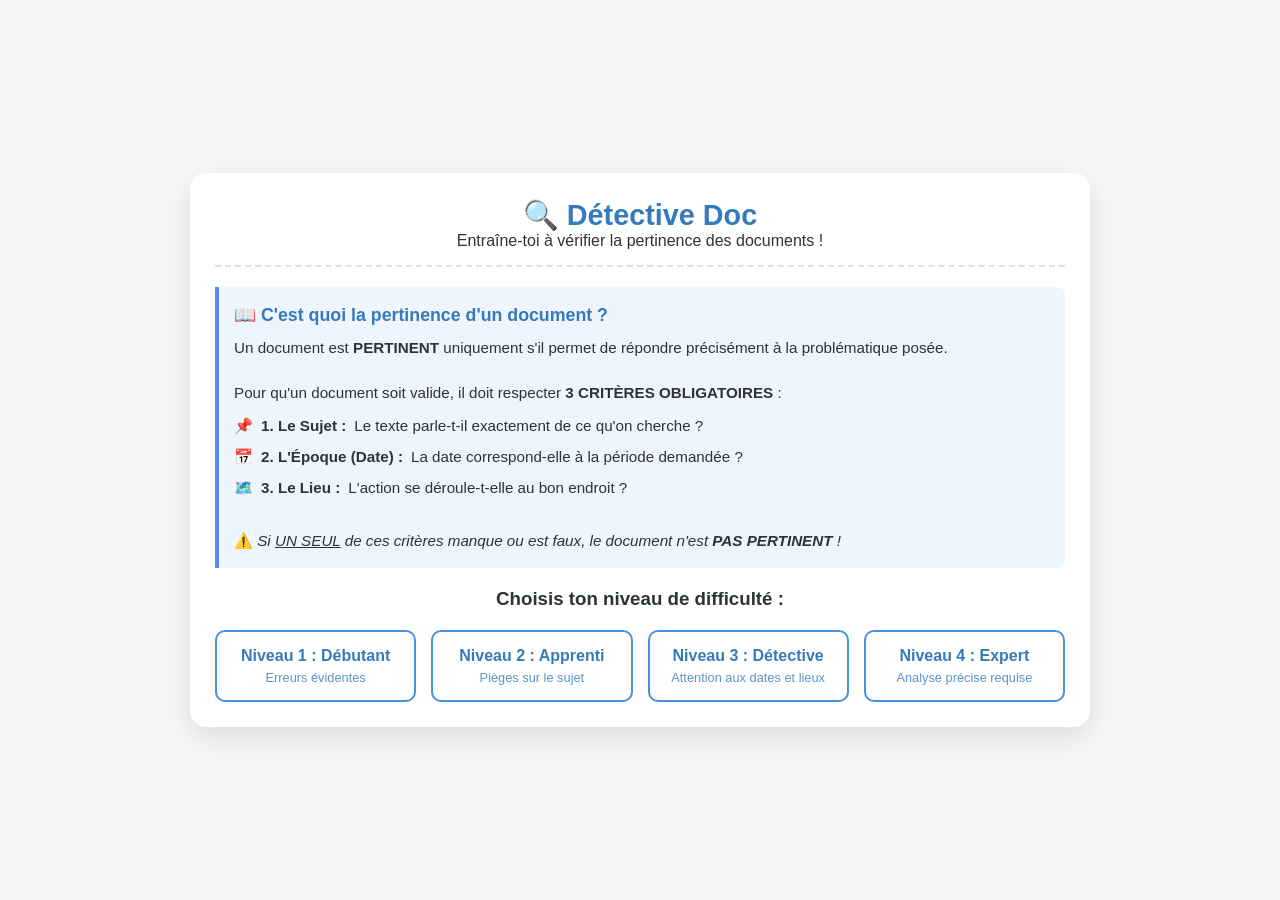
<file: jeux/index.html>
<!DOCTYPE html>
<html lang="fr">
<head>
    <meta charset="UTF-8">
    <meta name="viewport" content="width=device-width, initial-scale=1.0">
    <title>Détective Doc - Jeu de pertinence documentaire</title>
    <style>
        :root {
            --primary: #4a90e2;
            --primary-dark: #357abd;
            --secondary: #ff9f43;
            --success: #2ecc71;
            --danger: #ee5253;
            --bg-color: #f4f7f6;
            --card-bg: #ffffff;
            --text-color: #2d3436;
        }

        * {
            box-sizing: border-box;
            margin: 0;
            padding: 0;
            font-family: 'Segoe UI', Tahoma, Geneva, Verdana, sans-serif;
        }

        body {
            background-color: var(--bg-color);
            color: var(--text-color);
            display: flex;
            justify-content: center;
            align-items: center;
            min-height: 100vh;
            padding: 20px;
        }

        .container {
            width: 100%;
            max-width: 900px;
            background: var(--card-bg);
            border-radius: 16px;
            box-shadow: 0 10px 30px rgba(0,0,0,0.1);
            padding: 25px;
            overflow: hidden;
        }

        header {
            text-align: center;
            margin-bottom: 20px;
            padding-bottom: 15px;
            border-bottom: 2px dashed #e0e0e0;
        }

        h1 {
            color: var(--primary-dark);
            font-size: 1.8rem;
            display: flex;
            align-items: center;
            justify-content: center;
            gap: 10px;
        }

        .screen {
            display: none;
        }

        .screen.active {
            display: block;
        }

        /* Mission Banner */
        .problem-container {
            background: linear-gradient(135deg, #1e3c72 0%, #2a5298 100%);
            color: white;
            padding: 20px;
            border-radius: 12px;
            margin-bottom: 25px;
            box-shadow: 0 4px 15px rgba(30, 60, 114, 0.3);
            border-left: 8px solid var(--secondary);
            animation: pulseBanner 2s infinite alternate;
        }

        @keyframes pulseBanner {
            0% { transform: scale(1); box-shadow: 0 4px 15px rgba(30, 60, 114, 0.3); }
            100% { transform: scale(1.01); box-shadow: 0 6px 20px rgba(255, 159, 67, 0.4); }
        }

        .problem-title {
            font-size: 0.9rem;
            text-transform: uppercase;
            letter-spacing: 1.5px;
            color: var(--secondary);
            font-weight: bold;
            margin-bottom: 5px;
        }

        .problem-text {
            font-size: 1.25rem;
            font-weight: 600;
            line-height: 1.4;
        }

        /* Criteria Checklist Guide */
        .criteria-guide {
            display: flex;
            gap: 10px;
            margin-bottom: 15px;
            background: #eef5fc;
            padding: 10px 15px;
            border-radius: 8px;
            font-size: 0.85rem;
            color: #334e68;
            align-items: center;
            justify-content: space-around;
            flex-wrap: wrap;
        }

        .criteria-tag {
            font-weight: bold;
            display: flex;
            align-items: center;
            gap: 5px;
        }

        /* Document Cards */
        .docs-grid {
            display: grid;
            grid-template-columns: repeat(auto-fit, minmax(250px, 1fr));
            gap: 20px;
            margin-bottom: 25px;
        }

        .doc-card {
            background: #fff;
            border: 2px solid #e1e8ed;
            border-radius: 12px;
            padding: 15px;
            display: flex;
            flex-direction: column;
            justify-content: space-between;
            transition: all 0.3s ease;
        }

        .doc-header {
            border-bottom: 1px solid #f0f0f0;
            padding-bottom: 10px;
            margin-bottom: 10px;
            background: #fafafa;
            padding: 8px 10px;
            border-radius: 6px;
        }

        .biblio-item {
            font-size: 0.82rem;
            color: #555;
            margin-bottom: 3px;
        }

        .biblio-item span {
            font-weight: bold;
            color: #333;
        }

        .doc-body {
            font-size: 0.95rem;
            line-height: 1.4;
            color: #444;
            margin-bottom: 15px;
            flex-grow: 1;
            font-style: italic;
        }

        /* Checkbox analysis section */
        .analysis-section {
            background: #f8f9fa;
            border-radius: 8px;
            padding: 10px;
            border: 1px solid #e9ecef;
        }

        .analysis-title {
            font-size: 0.8rem;
            font-weight: bold;
            color: #6c757d;
            margin-bottom: 8px;
            text-align: center;
        }

        .checkbox-group {
            display: flex;
            flex-direction: column;
            gap: 6px;
        }

        .checkbox-label {
            display: flex;
            align-items: center;
            gap: 8px;
            font-size: 0.85rem;
            cursor: pointer;
            user-select: none;
            padding: 4px 6px;
            border-radius: 4px;
            transition: background 0.2s;
        }

        .checkbox-label:hover {
            background: #e9ecef;
        }

        .checkbox-label input {
            cursor: pointer;
            width: 16px;
            height: 16px;
            accent-color: var(--primary);
        }

        /* Feedback styling */
        .doc-card.correct {
            border-color: var(--success);
            background-color: #f0fff4;
        }

        .doc-card.incorrect {
            border-color: var(--danger);
            background-color: #fff5f5;
        }

        .explanation {
            font-size: 0.85rem;
            margin-top: 10px;
            padding: 8px;
            border-radius: 6px;
            display: none;
        }

        .explanation.visible {
            display: block;
        }

        .explanation.success {
            background: #d4edda;
            color: #155724;
        }

        .explanation.error {
            background: #f8d7da;
            color: #721c24;
        }

        /* Level Selection Buttons */
        .levels-grid {
            display: grid;
            grid-template-columns: repeat(auto-fit, minmax(180px, 1fr));
            gap: 15px;
            margin-top: 20px;
        }

        .btn-level {
            background: white;
            border: 2px solid var(--primary);
            color: var(--primary-dark);
            padding: 15px;
            border-radius: 10px;
            font-size: 1rem;
            font-weight: bold;
            cursor: pointer;
            transition: all 0.2s;
            display: flex;
            flex-direction: column;
            align-items: center;
            gap: 5px;
        }

        .btn-level:hover {
            background: var(--primary);
            color: white;
            transform: translateY(-2px);
        }

        .btn-level span {
            font-size: 0.8rem;
            font-weight: normal;
            opacity: 0.8;
        }

        /* Buttons & Actions */
        .actions {
            display: flex;
            justify-content: space-between;
            align-items: center;
            margin-top: 20px;
        }

        .btn {
            background: var(--primary);
            color: white;
            border: none;
            padding: 12px 24px;
            border-radius: 8px;
            font-size: 1rem;
            font-weight: bold;
            cursor: pointer;
            transition: background 0.2s;
        }

        .btn:hover {
            background: var(--primary-dark);
        }

        .btn-secondary {
            background: #6c757d;
        }
        .btn-secondary:hover {
            background: #5a6268;
        }

        /* Progress Bar */
        .progress-bar {
            width: 100%;
            height: 8px;
            background: #e0e0e0;
            border-radius: 4px;
            margin-bottom: 20px;
            overflow: hidden;
        }

        .progress-fill {
            height: 100%;
            background: var(--secondary);
            width: 0%;
            transition: width 0.3s ease;
        }

        /* Tutorial box */
        .tutorial-box {
            background: #eef5fc;
            border-left: 4px solid var(--primary);
            padding: 15px;
            border-radius: 0 8px 8px 0;
            margin-bottom: 20px;
            font-size: 0.95rem;
            line-height: 1.5;
        }

        .tutorial-box h3 {
            color: var(--primary-dark);
            margin-bottom: 8px;
        }

        .rule-item {
            margin-bottom: 8px;
            display: flex;
            align-items: flex-start;
            gap: 8px;
        }

        .save-status {
            min-height: 1.5em;
            margin: 12px 0;
            font-weight: 600;
        }

        @media (max-width: 600px) {
            body { padding: 10px; align-items: flex-start; }
            .container { padding: 16px; }
            h1 { font-size: 1.45rem; }
            .problem-text { font-size: 1.05rem; }
            .actions { flex-direction: column; align-items: stretch; gap: 10px; }
            .actions .btn { width: 100%; }
            .levels-grid, .docs-grid { grid-template-columns: minmax(0, 1fr); }
        }
    </style>
</head>
<body>

<div class="container">
    <header>
        <h1>🔍 Détective Doc</h1>
        <p>Entraîne-toi à vérifier la pertinence des documents !</p>
    </header>

    <!-- ÉCRAN D'ACCUEIL & TUTORIEL -->
    <div id="screen-welcome" class="screen active">
        <div class="tutorial-box">
            <h3>📖 C'est quoi la pertinence d'un document ?</h3>
            <p>Un document est <strong>PERTINENT</strong> uniquement s'il permet de répondre précisément à la problématique posée.</p>
            <br>
            <p>Pour qu'un document soit valide, il doit respecter <strong>3 CRITÈRES OBLIGATOIRES</strong> :</p>
            <div style="margin-top: 10px;">
                <div class="rule-item">📌 <strong>1. Le Sujet :</strong> Le texte parle-t-il exactement de ce qu'on cherche ?</div>
                <div class="rule-item">📅 <strong>2. L'Époque (Date) :</strong> La date correspond-elle à la période demandée ?</div>
                <div class="rule-item">🗺️ <strong>3. Le Lieu :</strong> L'action se déroule-t-elle au bon endroit ?</div>
            </div>
            <br>
            <p>⚠️ <em>Si <u>UN SEUL</u> de ces critères manque ou est faux, le document n'est <strong>PAS PERTINENT</strong> !</em></p>
        </div>

        <h3 style="text-align: center; margin-top: 20px;">Choisis ton niveau de difficulté :</h3>
        <div class="levels-grid">
            <button class="btn-level" onclick="startGame(1)">
                Niveau 1 : Débutant
                <span>Erreurs évidentes</span>
            </button>
            <button class="btn-level" onclick="startGame(2)">
                Niveau 2 : Apprenti
                <span>Pièges sur le sujet</span>
            </button>
            <button class="btn-level" onclick="startGame(3)">
                Niveau 3 : Détective
                <span>Attention aux dates et lieux</span>
            </button>
            <button class="btn-level" onclick="startGame(4)">
                Niveau 4 : Expert
                <span>Analyse précise requise</span>
            </button>
        </div>
    </div>

    <!-- ÉCRAN DE JEU -->
    <div id="screen-game" class="screen">
        <div class="progress-bar">
            <div id="progress-fill" class="progress-fill"></div>
        </div>

        <!-- Problématique mise en avant -->
        <div class="problem-container">
            <div class="problem-title">🎯 Mission Prioritaire - Problématique à traiter :</div>
            <div id="problem-text" class="problem-text">...</div>
        </div>

        <div class="criteria-guide">
            <span>Valide pour chaque document si les critères sont respectés :</span>
            <span class="criteria-tag">📌 Sujet</span>
            <span class="criteria-tag">📅 Époque</span>
            <span class="criteria-tag">🗺️ Lieu</span>
        </div>

        <!-- Grille des 3 documents -->
        <div id="docs-grid" class="docs-grid"></div>

        <div class="actions">
            <button class="btn btn-secondary" onclick="showScreen('screen-welcome')">⬅️ Changer de niveau</button>
            <button id="btn-validate" class="btn" onclick="validateAnswers()">Vérifier mes réponses ✔️</button>
            <button id="btn-next" class="btn" style="display: none;" onclick="nextQuestion()">Exercice Suivant ➔</button>
        </div>
    </div>

    <!-- ÉCRAN DE FIN -->
    <div id="screen-end" class="screen" style="text-align: center;">
        <h2>🎉 Mission Terminée !</h2>
        <p style="font-size: 1.2rem; margin: 20px 0;">Ton score : <strong id="final-score" style="color: var(--primary);">0</strong> / <span id="max-score">0</span> points</p>
        <div id="end-message" style="margin-bottom: 25px;"></div>
        <button id="btn-save-results" class="btn" type="button" onclick="saveResults()">Enregistrer mes résultats</button>
        <p id="save-status" class="save-status" role="status" aria-live="polite"></p>
        <button class="btn" onclick="showScreen('screen-welcome')">Rejouer ou choisir un autre niveau</button>
    </div>
</div>

<script>
    // BASE DE DONNÉES DES EXERCICES
    const dataset = {
        1: [ // Niveau 1 : Débutant
            {
                problem: "Quelles sont les habitudes alimentaires des pandas géants en Chine ?",
                docs: [
                    {
                        title: "Le régime du panda géant",
                        date: "2021",
                        location: "Chine",
                        text: "Le panda géant se nourrit presque exclusivement de bambou. Il consacre jusqu'à 12 heures par jour à manger dans les forêts chinoises.",
                        validSubject: true, validDate: true, validLocation: true,
                        explain: "Pertinent : Ce document traite exactement de l'alimentation du panda en Chine."
                    },
                    {
                        title: "La reproduction des tigres de Sibérie",
                        date: "2020",
                        location: "Russie",
                        text: "Les tigres de Sibérie chassent de grands mammifères dans les forêts enneigées de Russie.",
                        validSubject: false, validDate: true, validLocation: false,
                        explain: "Non pertinent : Le sujet (les tigres) et le lieu (Russie) ne correspondent pas."
                    },
                    {
                        title: "L'habitat des pandas en Chine",
                        date: "2019",
                        location: "Chine",
                        text: "Les pandas vivent principalement dans les montagnes du centre de la Chine où la végétation est dense.",
                        validSubject: false, validDate: true, validLocation: true,
                        explain: "Non pertinent : Le document parle du lieu de vie (habitat) et non de son alimentation."
                    }
                ]
            },
            {
                problem: "Comment s'organisait la vie quotidienne des soldats dans les tranchées pendant la Première Guerre mondiale (1914-1918) en France ?",
                docs: [
                    {
                        title: "Le quotidien des Poilus dans le Nord de la France",
                        date: "1916",
                        location: "France",
                        text: "Dans la boue des tranchées françaises, les soldats affrontaient le froid, le manque de nourriture et la peur constante des obus.",
                        validSubject: true, validDate: true, validLocation: true,
                        explain: "Pertinent : Il aborde la vie quotidienne des soldats en France durant la Première Guerre mondiale."
                    },
                    {
                        title: "Les armures des chevaliers au Moyen Âge",
                        date: "1250",
                        location: "France",
                        text: "Au Moyen Âge, les chevaliers portaient de lourdes armures en métal pour se protéger lors des batailles.",
                        validSubject: false, validDate: false, validLocation: true,
                        explain: "Non pertinent : Le sujet et l'époque (Moyen Âge) sont totalement hors sujet."
                    },
                    {
                        title: "La construction des tranchées de 1915",
                        date: "1915",
                        location: "France",
                        text: "Les ingénieurs militaires ont creusé des réseaux complexes de fossés renforcés avec du bois et du fil de fer barbelé.",
                        validSubject: false, validDate: true, validLocation: true,
                        explain: "Non pertinent : Il explique la technique de construction des tranchées, pas le quotidien des soldats."
                    }
                ]
            }
        ],
        2: [ // Niveau 2 : Apprenti
            {
                problem: "Quelles ont été les conséquences de la tempête de 1999 sur les forêts en France ?",
                docs: [
                    {
                        title: "L'impact de la tempête de 1999 sur la forêt française",
                        date: "2000",
                        location: "France",
                        text: "En décembre 1999, des vents violents ont déraciné des millions d'arbres en France, détruisant des massifs forestiers entiers.",
                        validSubject: true, validDate: true, validLocation: true,
                        explain: "Pertinent : Le document traite exactement des dégâts de la tempête de 1999 sur la forêt française."
                    },
                    {
                        title: "La reforestation des forêts en France",
                        date: "2020",
                        location: "France",
                        text: "Aujourd'hui, de nouveaux programmes permettent de planter des chênes et des pins pour renouveler la forêt.",
                        validSubject: false, validDate: false, validLocation: true,
                        explain: "Non pertinent : Il parle des plantations actuelles en 2020 et non des dégâts spécifiques de la tempête de 1999."
                    },
                    {
                        title: "Les grands incendies de forêt en Australie",
                        date: "1999",
                        location: "Australie",
                        text: "L'année 1999 a été marquée par de terribles feux de brousse qui ont brûlé des milliers d'hectares d'eucalyptus.",
                        validSubject: false, validDate: true, validLocation: false,
                        explain: "Non pertinent : Le sujet (les incendies) et le lieu (Australie) ne correspondent pas."
                    }
                ]
            }
        ],
        3: [ // Niveau 3 : Détective
            {
                problem: "Quel était le rôle des femmes dans les usines en Angleterre pendant la Seconde Guerre mondiale (1939-1945) ?",
                docs: [
                    {
                        title: "Les ouvrières dans l'industrie de l'armement",
                        date: "1942",
                        location: "Angleterre (Londres)",
                        text: "Pendant que les hommes étaient au front, les Britanniques ont fabriqué des munitions et des avions dans les usines de Londres.",
                        validSubject: true, validDate: true, validLocation: true,
                        explain: "Pertinent : Bon sujet (femmes usines), bonne époque (1942) et bon lieu (Angleterre)."
                    },
                    {
                        title: "Le travail des femmes à l'usine en 1916",
                        date: "1916",
                        location: "Angleterre (Manchester)",
                        text: "En 1916, les femmes appelées 'Munitionnettes' travaillaient de longues heures pour fabriquer des obus en Angleterre.",
                        validSubject: true, validDate: false, validLocation: true,
                        explain: "Non pertinent : L'époque est fausse (1916 correspond à la Première Guerre mondiale et non la Seconde)."
                    },
                    {
                        title: "L'effort de guerre des Américaines en 1943",
                        date: "1943",
                        location: "États-Unis (Detroit)",
                        text: "Aux États-Unis, des millions de femmes ont rejoint les chaînes de montage pour construire des chars d'assaut.",
                        validSubject: true, validDate: true, validLocation: false,
                        explain: "Non pertinent : Le lieu est faux (États-Unis au lieu de l'Angleterre)."
                    }
                ]
            }
        ],
        4: [ // Niveau 4 : Expert
            {
                problem: "Comment la pollution plastique affecte-t-elle la faune marine dans l'océan Pacifique au XXIe siècle ?",
                docs: [
                    {
                        title: "L'ingestion de microplastiques par les tortues du Pacifique",
                        date: "2022",
                        location: "Océan Pacifique",
                        text: "Une étude montre que 80% des tortues marines prlevées dans le Pacifique Nord ont absorbé des débris plastiques dangereux.",
                        validSubject: true, validDate: true, validLocation: true,
                        explain: "Pertinent : Étudie l'impact direct du plastique sur les animaux marins du Pacifique au XXIe siècle."
                    },
                    {
                        title: "Le continent de plastique dans l'océan Pacifique",
                        date: "2021",
                        location: "Océan Pacifique",
                        text: "Une immense plaque de déchets flottants s'étend sur 1,6 million de km² dans le gyre du Pacifique Nord.",
                        validSubject: false, validDate: true, validLocation: true,
                        explain: "Non pertinent : Il décrit l'accumulation du plastique (la décharge), mais pas son effet direct sur la faune."
                    },
                    {
                        title: "L'impact des marées noires sur les oiseaux en Atlantique",
                        date: "2018",
                        location: "Océan Atlantique",
                        text: "Le pétrole déversé lors des accidents pétroliers englue le plumage des oiseaux marins et provoque leur mort.",
                        validSubject: false, validDate: true, validLocation: false,
                        explain: "Non pertinent : Le sujet (pétrole/marée noire) et le lieu (Atlantique) ne répondent pas à la question."
                    }
                ]
            }
        ]
    };

    let currentLevel = 1;
    let currentQuestionIndex = 0;
    let score = 0;
    let questionResults = [];
    let saveRequestId = null;

    function showScreen(screenId) {
        document.querySelectorAll('.screen').forEach(s => s.classList.remove('active'));
        document.getElementById(screenId).classList.add('active');
    }

    function startGame(level) {
        currentLevel = level;
        currentQuestionIndex = 0;
        score = 0;
        questionResults = [];
        saveRequestId = null;
        document.getElementById('btn-save-results').disabled = false;
        document.getElementById('save-status').textContent = '';
        showScreen('screen-game');
        loadQuestion();
    }

    function loadQuestion() {
        const questions = dataset[currentLevel];
        const q = questions[currentQuestionIndex];

        // Progress bar
        const progress = ((currentQuestionIndex) / questions.length) * 100;
        document.getElementById('progress-fill').style.width = progress + '%';

        // Problématique
        document.getElementById('problem-text').textContent = q.problem;

        // Reset UI
        document.getElementById('btn-validate').style.display = 'block';
        document.getElementById('btn-next').style.display = 'none';

        // Render Docs
        const grid = document.getElementById('docs-grid');
        grid.innerHTML = '';

        q.docs.forEach((doc, idx) => {
            const card = document.createElement('div');
            card.className = 'doc-card';
            card.id = `doc-card-${idx}`;
            card.innerHTML = `
                <div>
                    <div class="doc-header">
                        <div class="biblio-item">📖 <span>Titre :</span> ${doc.title}</div>
                        <div class="biblio-item">📅 <span>Date :</span> ${doc.date}</div>
                        <div class="biblio-item">🗺️ <span>Lieu :</span> ${doc.location}</div>
                    </div>
                    <div class="doc-body">"${doc.text}"</div>
                </div>

                <div class="analysis-section">
                    <div class="analysis-title">Coche si le critère est VALIDE :</div>
                    <div class="checkbox-group">
                        <label class="checkbox-label">
                            <input type="checkbox" id="check-subj-${idx}"> 📌 Sujet adapté
                        </label>
                        <label class="checkbox-label">
                            <input type="checkbox" id="check-date-${idx}"> 📅 Époque / Date correcte
                        </label>
                        <label class="checkbox-label">
                            <input type="checkbox" id="check-loc-${idx}"> 🗺️ Lieu correspondant
                        </label>
                    </div>
                </div>

                <div id="explain-${idx}" class="explanation"></div>
            `;
            grid.appendChild(card);
        });
    }

    function validateAnswers() {
        const questions = dataset[currentLevel];
        const q = questions[currentQuestionIndex];
        let allCorrect = true;
        const documentResults = [];

        q.docs.forEach((doc, idx) => {
            const userSubj = document.getElementById(`check-subj-${idx}`).checked;
            const userDate = document.getElementById(`check-date-${idx}`).checked;
            const userLoc = document.getElementById(`check-loc-${idx}`).checked;

            const isSubjCorrect = (userSubj === doc.validSubject);
            const isDateCorrect = (userDate === doc.validDate);
            const isLocCorrect = (userLoc === doc.validLocation);
            documentResults.push({
                title: doc.title,
                date: doc.date,
                location: doc.location,
                studentChoice: {
                    subject: userSubj,
                    date: userDate,
                    location: userLoc
                },
                correctChoice: {
                    subject: doc.validSubject,
                    date: doc.validDate,
                    location: doc.validLocation
                },
                correct: isSubjCorrect && isDateCorrect && isLocCorrect
            });

            const docCard = document.getElementById(`doc-card-${idx}`);
            const explainDiv = document.getElementById(`explain-${idx}`);

            explainDiv.classList.add('visible');

            if (isSubjCorrect && isDateCorrect && isLocCorrect) {
                docCard.classList.add('correct');
                explainDiv.classList.add('success');
                explainDiv.innerHTML = `<strong>✔️ Bravo !</strong><br>${doc.explain}`;
            } else {
                allCorrect = false;
                docCard.classList.add('incorrect');
                explainDiv.classList.add('error');
                explainDiv.innerHTML = `<strong>❌ Erreur d'analyse :</strong><br>${doc.explain}`;
            }
        });

        if (allCorrect) score++;
        questionResults.push({
            level: currentLevel,
            questionNumber: currentQuestionIndex + 1,
            question: q.problem,
            documents: documentResults,
            correct: allCorrect
        });

        document.getElementById('btn-validate').style.display = 'none';
        document.getElementById('btn-next').style.display = 'block';
    }

    function nextQuestion() {
        const questions = dataset[currentLevel];
        currentQuestionIndex++;

        if (currentQuestionIndex < questions.length) {
            loadQuestion();
        } else {
            showEndScreen();
        }
    }

    function showEndScreen() {
        showScreen('screen-end');
        const questions = dataset[currentLevel];
        document.getElementById('final-score').textContent = score;
        document.getElementById('max-score').textContent = questions.length;

        const endMsg = document.getElementById('end-message');
        if (score === questions.length) {
            endMsg.innerHTML = "🏆 <strong>Parfait !</strong> Tu es un véritable détective de l'information !";
        } else if (score >= questions.length / 2) {
            endMsg.innerHTML = "👍 <strong>Bien joué !</strong> Tu as de bons réflexes, continue de bien vérifier le sujet, la date et le lieu.";
        } else {
            endMsg.innerHTML = "💡 <strong>Encore un effort !</strong> N'oublie pas qu'un document doit respecter les 3 critères à la fois pour être pertinent.";
        }
    }

    function saveResults() {
        const status = document.getElementById('save-status');
        const button = document.getElementById('btn-save-results');
        if (window.parent === window) {
            status.textContent = 'Pour enregistrer ton résultat avec ton compte, lance ce jeu depuis ton espace élève ChronoQuest.';
            return;
        }
        if (saveRequestId) return;

        saveRequestId = `${Date.now()}-${Math.random().toString(36).slice(2)}`;
        button.disabled = true;
        status.textContent = 'Envoi du résultat au Hub…';
        window.parent.postMessage({
            type: 'chronoquest-result',
            requestId: saveRequestId,
            gameId: 'detective-doc.html',
            score,
            maxScore: dataset[currentLevel].length,
            competencies: {
                C1: score / dataset[currentLevel].length * 100
            },
            answers: {
                game: 'Détective Doc',
                level: currentLevel,
                questions: questionResults
            }
        }, '*');
    }

    window.addEventListener('message', event => {
        if (event.source !== window.parent || !event.data ||
            event.data.type !== 'chronoquest-result-saved' ||
            event.data.requestId !== saveRequestId) return;

        const button = document.getElementById('btn-save-results');
        const status = document.getElementById('save-status');
        if (event.data.saved === true) {
            status.textContent = 'Résultat enregistré pour ton compte élève.';
        } else {
            saveRequestId = null;
            button.disabled = false;
            status.textContent = `Résultat non enregistré : ${event.data.error || 'erreur inconnue'}`;
        }
    });
</script>
</body>
</html>
</file>
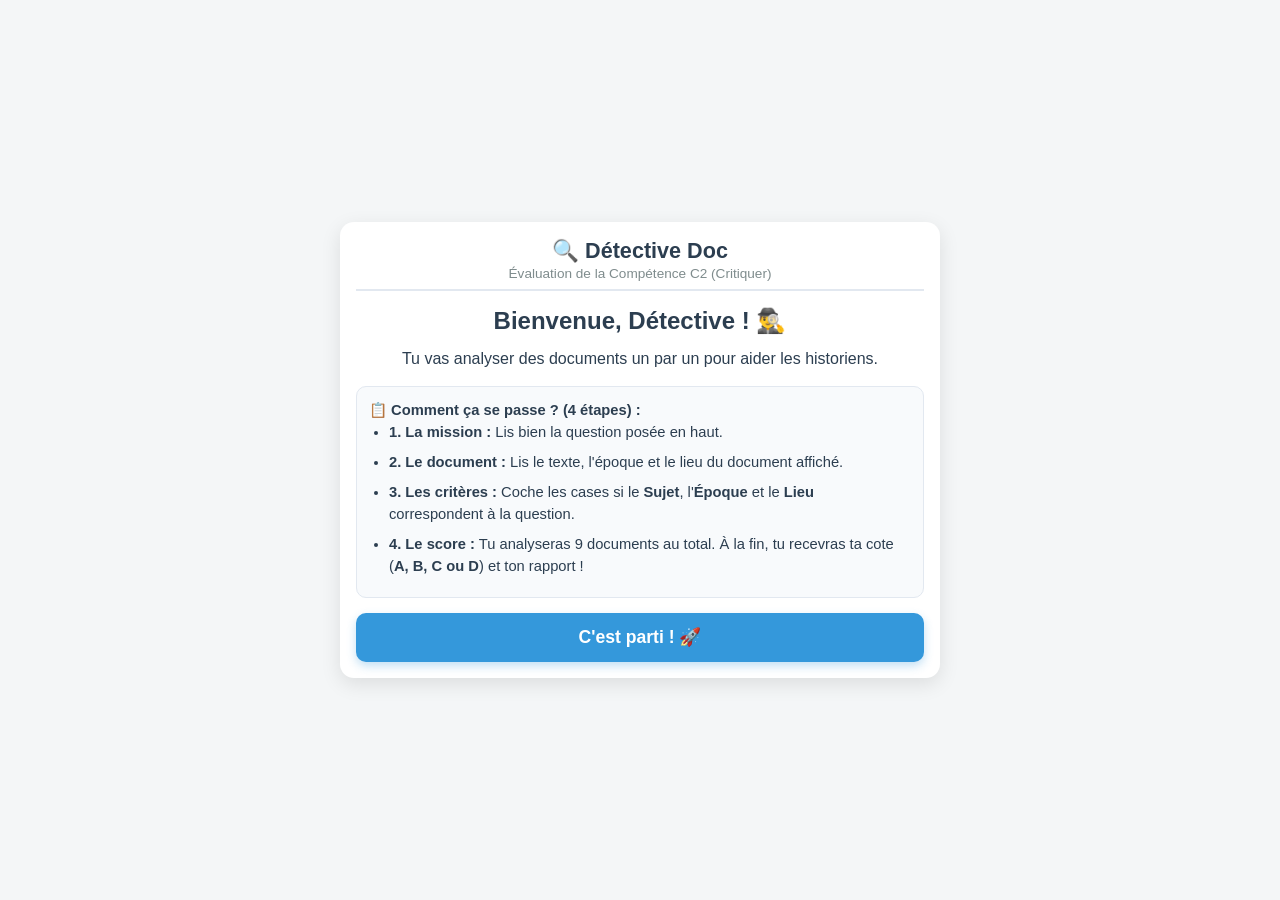
<file: evaluation_c2.htm>
<!DOCTYPE html>
<html lang="fr">
<head>
    <meta charset="UTF-8">
    <meta name="viewport" content="width=device-width, initial-scale=1.0">
    <title>Détective Doc — Mode Téléphone (C2)</title>
    <style>
        :root {
            --primary: #2c3e50;
            --accent: #3498db;
            --success: #27ae60;
            --warning: #f39c12;
            --danger: #c0392b;
            --bg: #f4f6f7;
            --card-bg: #ffffff;
        }

        * { box-sizing: border-box; margin: 0; padding: 0; font-family: 'Segoe UI', Tahoma, Geneva, Verdana, sans-serif; }

        body {
            background-color: var(--bg);
            color: #2c3e50;
            display: flex;
            justify-content: center;
            align-items: center;
            min-height: 100vh;
            padding: 8px;
        }

        .container {
            width: 100%;
            max-width: 600px;
            background: var(--card-bg);
            border-radius: 14px;
            box-shadow: 0 6px 20px rgba(0,0,0,0.1);
            padding: 16px;
        }

        header {
            text-align: center;
            margin-bottom: 12px;
            border-bottom: 2px solid #e2e8f0;
            padding-bottom: 8px;
        }

        h1 { color: var(--primary); font-size: 1.35rem; }
        .subtitle { font-size: 0.85rem; color: #7f8c8d; margin-top: 2px; }

        .screen { display: none; }
        .screen.active { display: block; }

        /* Page d'accueil */
        .welcome-intro {
            font-size: 1rem;
            line-height: 1.5;
            margin-bottom: 15px;
            text-align: center;
        }

        .rules-list {
            background: #f8fafc;
            border: 1px solid #e2e8f0;
            border-radius: 10px;
            padding: 12px;
            margin-bottom: 15px;
            font-size: 0.92rem;
            line-height: 1.5;
        }
        .rules-list li { margin-bottom: 8px; margin-left: 20px; }

        /* En-tête de progression et mission */
        .progress-container {
            display: flex;
            justify-content: space-between;
            align-items: center;
            font-size: 0.85rem;
            font-weight: bold;
            color: #7f8c8d;
            margin-bottom: 8px;
        }

        .progress-bar { width: 100%; height: 10px; background: #e2e8f0; border-radius: 5px; margin-bottom: 12px; overflow: hidden; }
        .progress-fill { height: 100%; background: var(--success); width: 0%; transition: width 0.3s; }

        .mission-box {
            background: #2980b9;
            color: white;
            padding: 12px;
            border-radius: 10px;
            margin-bottom: 15px;
            border-left: 5px solid #f1c40f;
        }
        .mission-title { font-size: 0.75rem; text-transform: uppercase; letter-spacing: 1px; color: #f1c40f; font-weight: bold; }
        .mission-text { font-size: 1.05rem; font-weight: 600; margin-top: 4px; line-height: 1.4; }

        /* Carte document unique (Grand format téléphone) */
        .doc-card {
            border: 2px solid #cbd5e1;
            border-radius: 12px;
            padding: 14px;
            background: #fafafa;
            margin-bottom: 15px;
        }

        .doc-card.correct { border-color: var(--success); background: #f0fdf4; }
        .doc-card.incorrect { border-color: var(--danger); background: #fef2f2; }

        .doc-title { font-size: 1.1rem; font-weight: bold; color: var(--primary); margin-bottom: 6px; }
        .doc-meta { font-size: 0.9rem; color: #475569; background: #e2e8f0; padding: 8px; border-radius: 6px; margin-bottom: 10px; line-height: 1.4; }
        .doc-content { font-size: 1.02rem; font-style: italic; margin-bottom: 14px; line-height: 1.5; color: #1e293b; }

        .analysis-box { background: #ffffff; padding: 12px; border-radius: 8px; border: 1px solid #cbd5e1; }
        .analysis-box p { font-size: 0.88rem; font-weight: bold; color: #475569; margin-bottom: 8px; }
        
        /* Cases à cocher grandes et confortables pour le pouce */
        .analysis-box label { 
            display: flex; 
            align-items: center; 
            gap: 12px; 
            font-size: 1rem; 
            font-weight: 500;
            cursor: pointer; 
            margin-bottom: 10px; 
            padding: 6px;
            background: #f8fafc;
            border-radius: 6px;
            border: 1px solid #e2e8f0;
        }
        .analysis-box input[type="checkbox"] { transform: scale(1.5); margin-left: 4px; }

        .explanation {
            font-size: 0.92rem;
            margin-top: 10px;
            padding: 10px;
            border-radius: 6px;
            display: none;
            line-height: 1.4;
        }
        .explanation.visible { display: block; }
        .explanation.success { background: #dcfce7; color: #166534; border: 1px solid #bbf7d0; }
        .explanation.error { background: #fee2e2; color: #991b1b; border: 1px solid #fecaca; }

        /* Boutons grands et ergonomiques */
        .btn { 
            background: var(--accent); 
            color: white; 
            border: none; 
            padding: 14px 20px; 
            border-radius: 10px; 
            font-weight: bold; 
            cursor: pointer; 
            font-size: 1.1rem; 
            width: 100%; 
            text-align: center;
            box-shadow: 0 4px 10px rgba(52, 152, 219, 0.3);
        }
        .btn:active { transform: scale(0.98); }
        .btn-save { background: var(--success); box-shadow: 0 4px 10px rgba(39, 174, 96, 0.3); }

        /* Écran de fin & rapport */
        .grade-card {
            text-align: center;
            padding: 16px;
            border-radius: 12px;
            margin-bottom: 15px;
            color: white;
        }
        .grade-A { background: linear-gradient(135deg, #27ae60, #2ecc71); }
        .grade-B { background: linear-gradient(135deg, #2980b9, #3498db); }
        .grade-C { background: linear-gradient(135deg, #d35400, #f39c12); }
        .grade-D { background: linear-gradient(135deg, #c0392b, #e74c3c); }

        .grade-letter { font-size: 3.2rem; font-weight: 900; line-height: 1; margin-bottom: 6px; }
        .grade-title { font-size: 1.15rem; font-weight: bold; }

        .justification-box {
            background: #f8fafc;
            border: 1px solid #e2e8f0;
            border-radius: 10px;
            padding: 14px;
            margin-bottom: 15px;
            text-align: left;
        }
        .justification-box h3 { color: var(--primary); margin-bottom: 8px; font-size: 1rem; border-bottom: 1px solid #e2e8f0; padding-bottom: 6px; }
        .justification-text { font-size: 0.95rem; line-height: 1.5; margin-bottom: 12px; color: #334155; }

        .stats-grid {
            display: grid;
            grid-template-columns: repeat(3, 1fr);
            gap: 8px;
            text-align: center;
        }
        .stat-item {
            background: white;
            padding: 10px 4px;
            border-radius: 8px;
            border: 1px solid #e2e8f0;
        }
        .stat-val { font-size: 1.2rem; font-weight: bold; color: var(--primary); }
        .stat-label { font-size: 0.75rem; color: #64748b; margin-top: 2px; }

        .end-actions { display: flex; flex-direction: column; gap: 10px; }
        .hub-save-status { min-height: 1.4em; color: #475569; font-size: 0.9rem; text-align: center; }
    </style>
</head>
<body>

<div class="container">
    <header>
        <h1>🔍 Détective Doc</h1>
        <p class="subtitle">Évaluation de la Compétence C2 (Critiquer)</p>
    </header>

    <!-- PAGE D'ACCUEIL -->
    <div id="screen-welcome" class="screen active">
        <div class="welcome-intro">
            <h2 style="color: var(--primary); margin-bottom: 8px;">Bienvenue, Détective ! 🕵️‍♂️</h2>
            <p>Tu vas analyser des documents un par un pour aider les historiens.</p>
        </div>

        <div class="rules-list">
            <strong>📋 Comment ça se passe ? (4 étapes) :</strong>
            <ul>
                <li><strong>1. La mission :</strong> Lis bien la question posée en haut.</li>
                <li><strong>2. Le document :</strong> Lis le texte, l'époque et le lieu du document affiché.</li>
                <li><strong>3. Les critères :</strong> Coche les cases si le <strong>Sujet</strong>, l'<strong>Époque</strong> et le <strong>Lieu</strong> correspondent à la question.</li>
                <li><strong>4. Le score :</strong> Tu analyseras 9 documents au total. À la fin, tu recevras ta cote (<strong>A, B, C ou D</strong>) et ton rapport !</li>
            </ul>
        </div>

        <button class="btn" onclick="startGame()">C'est parti ! 🚀</button>
    </div>

    <!-- ÉCRAN DE JEU (1 document à la fois) -->
    <div id="screen-game" class="screen">
        <div class="progress-container">
            <span id="progress-label">Document 1 / 9</span>
            <span id="trio-name-label">Mission 1 : Base</span>
        </div>
        <div class="progress-bar"><div id="progress" class="progress-fill"></div></div>

        <div class="mission-box">
            <div class="mission-title">🎯 Problématique :</div>
            <div id="problem-text" class="mission-text">...</div>
        </div>

        <div id="single-doc-container"></div>

        <button id="btn-validate" class="btn" onclick="validateDoc()">Vérifier ce document ✔️</button>
        <button id="btn-next" class="btn" style="display:none;" onclick="nextDoc()">Document suivant ➔</button>
    </div>

    <!-- ÉCRAN DE FIN -->
    <div id="screen-end" class="screen">
        <div id="grade-card" class="grade-card">
            <div id="grade-letter" class="grade-letter">A</div>
            <div id="grade-title" class="grade-title">Maîtrise très satisfaisante</div>
        </div>

        <div class="justification-box">
            <h3>📋 Justification officielle (C2)</h3>
            <p id="justification-text" class="justification-text">...</p>

            <h3>📊 Bilan par critère (sur 9)</h3>
            <div class="stats-grid">
                <div class="stat-item">
                    <div id="stat-subj" class="stat-val">0/9</div>
                    <div class="stat-label">📌 Sujet</div>
                </div>
                <div class="stat-item">
                    <div id="stat-date" class="stat-val">0/9</div>
                    <div class="stat-label">📅 Époque</div>
                </div>
                <div class="stat-item">
                    <div id="stat-loc" class="stat-val">0/9</div>
                    <div class="stat-label">🗺️ Lieu</div>
                </div>
            </div>
        </div>

        <div class="end-actions">
            <p id="hub-save-status" class="hub-save-status" role="status" aria-live="polite"></p>
            <button class="btn btn-save" onclick="downloadReport()">💾 Télécharger mon rapport (.txt)</button>
            <button class="btn" onclick="showScreen('screen-welcome')">Retour à l'accueil 🏠</button>
        </div>
    </div>
</div>

<script>
    // Liste plate de 9 documents (répartis en 3 trios de missions)
    const allDocsList = [
        // Trio 1 (Mission 1)
        {
            trioName: "Mission 1 / 3 : Niveau de base",
            problem: "Quelle était l'influence de la religion dans la vie quotidienne en Égypte antique ?",
            title: "Les offrandes dans les temples égyptiens",
            date: "XIVe siècle av. J.-C.", loc: "Égypte antique",
            text: "Chaque jour, les prêtres égyptiens offraient nourriture et encens aux statues des dieux pour garantir la crue du Nil et la paix du royaume.",
            validSubj: true, validDate: true, validLoc: true,
            explain: "Pertinent : Traite exactement de la place de la religion au quotidien en Égypte antique."
        },
        {
            trioName: "Mission 1 / 3 : Niveau de base",
            problem: "Quelle était l'influence de la religion dans la vie quotidienne en Égypte antique ?",
            title: "La Constitution belge et la liberté de culte",
            date: "1831", loc: "Belgique",
            text: "La Constitution belge garantit à chaque citoyen la liberté des cultes et celle de manifester ses opinions en toute matière.",
            validSubj: false, validDate: false, validLoc: false,
            explain: "Non pertinent : Sujet, époque (1831) et lieu (Belgique) totalement hors-sujet."
        },
        {
            trioName: "Mission 1 / 3 : Niveau de base",
            problem: "Quelle était l'influence de la religion dans la vie quotidienne en Égypte antique ?",
            title: "Les jeux olympiques en Grèce",
            date: "Ve siècle av. J.-C.", loc: "Grèce antique",
            text: "Tous les quatre ans, les cités grecques suspendaient leurs guerres pour honorer Zeus à travers des épreuves sportives.",
            validSubj: true, validDate: true, validLoc: false,
            explain: "Non pertinent : L'époque antique et le thème religieux sont proches, mais le lieu (Grèce) ne correspond pas à l'Égypte."
        },
        // Trio 2 (Mission 2)
        {
            trioName: "Mission 2 / 3 : Niveau intermédiaire",
            problem: "Quelles ont été les conséquences de la Réforme protestante au XVIe siècle en Europe ?",
            title: "La scission des Églises chrétiennes",
            date: "XVIe siècle", loc: "Europe occidentale",
            text: "Suite aux critiques de Martin Luther, l'Église chrétienne d'Occident se divise durablement entre catholiques et protestants.",
            validSubj: true, validDate: true, validLoc: true,
            explain: "Pertinent : Explique directement la conséquence majeure (le schisme) au XVIe siècle en Europe."
        },
        {
            trioName: "Mission 2 / 3 : Niveau intermédiaire",
            problem: "Quelles ont été les conséquences de la Réforme protestante au XVIe siècle en Europe ?",
            title: "L'édit de Théodose",
            date: "IVe siècle (380)", loc: "Empire romain",
            text: "L'empereur Théodose fait du christianisme la seule religion officielle autorisée dans tout l'Empire romain.",
            validSubj: false, validDate: false, validLoc: true,
            explain: "Non pertinent : Concerne l'Antiquité (IVe siècle) et l'adoption du christianisme comme religion d'État, pas la Réforme."
        },
        {
            trioName: "Mission 2 / 3 : Niveau intermédiaire",
            problem: "Quelles ont été les conséquences de la Réforme protestante au XVIe siècle en Europe ?",
            title: "L'expansion de l'Islam et l'Hégire",
            date: "VIIe siècle (622)", loc: "Péninsule arabique",
            text: "À partir de 622, la nouvelle religion monothéiste prêchée par Mahomet se diffuse rapidement hors d'Arabie.",
            validSubj: false, validDate: false, validLoc: false,
            explain: "Non pertinent : Traite des débuts de l'Islam au VIIe siècle en Arabie."
        },
        // Trio 3 (Mission 3)
        {
            trioName: "Mission 3 / 3 : Niveau expert",
            problem: "Comment les relations entre chrétiens, juifs et musulmans s'organisaient-elles au Moyen Âge (cohabitations et conflits) ?",
            title: "Échanges culturels à Tolède au XIIe siècle",
            date: "XIIe siècle", loc: "Espagne médiévale",
            text: "Dans l'école de traducteurs de Tolède, des savants juifs, chrétiens et musulmans travaillaient ensemble pour traduire des textes scientifiques.",
            validSubj: true, validDate: true, validLoc: true,
            explain: "Pertinent : Illustre les apports réciproques et la cohabitation entre les trois religions au Moyen Âge."
        },
        {
            trioName: "Mission 3 / 3 : Niveau expert",
            problem: "Comment les relations entre chrétiens, juifs et musulmans s'organisaient-elles au Moyen Âge (cohabitations et conflits) ?",
            title: "La Déclaration des droits de l'homme et du citoyen",
            date: "1789", loc: "France",
            text: "Sous l'influence des philosophes des Lumières, l'article 10 affirme que nul ne doit être inquiété pour ses opinions, même religieuses.",
            validSubj: false, validDate: false, validLoc: true,
            explain: "Non pertinent : L'époque (XVIIIe siècle / Révolution française) ne correspond pas au Moyen Âge."
        },
        {
            trioName: "Mission 3 / 3 : Niveau expert",
            problem: "Comment les relations entre chrétiens, juifs et musulmans s'organisaient-elles au Moyen Âge (cohabitations et conflits) ?",
            title: "Les temples du monde gréco-romain",
            date: "Ier siècle av. J.-C.", loc: "Rome",
            text: "Les citoyens romains participaient aux sacrifices publics pour s'assurer la protection des dieux de la cité.",
            validSubj: false, validDate: false, validLoc: true,
            explain: "Non pertinent : Époque antique et polythéisme romain (avant l'apparition de l'Islam)."
        }
    ];

    let currentIndex = 0;
    let subjScore = 0;
    let dateScore = 0;
    let locScore = 0;
    let finalGradeData = {};
    let questionResults = [];
    let hubRequestId = null;

    function showScreen(id) {
        document.querySelectorAll('.screen').forEach(s => s.classList.remove('active'));
        document.getElementById(id).classList.add('active');
    }

    function startGame() {
        currentIndex = 0;
        subjScore = 0;
        dateScore = 0;
        locScore = 0;
        questionResults = [];
        hubRequestId = null;
        document.getElementById('hub-save-status').textContent = '';
        showScreen('screen-game');
        loadCurrentDoc();
    }

    function loadCurrentDoc() {
        const doc = allDocsList[currentIndex];
        
        document.getElementById('progress-label').textContent = `Document ${currentIndex + 1} / 9`;
        document.getElementById('trio-name-label').textContent = doc.trioName;
        document.getElementById('progress').style.width = ((currentIndex) / allDocsList.length) * 100 + '%';
        document.getElementById('problem-text').textContent = doc.problem;

        document.getElementById('btn-validate').style.display = 'block';
        document.getElementById('btn-next').style.display = 'none';

        const container = document.getElementById('single-doc-container');
        container.innerHTML = `
            <div class="doc-card" id="active-card">
                <div class="doc-title">📖 ${doc.title}</div>
                <div class="doc-meta">📅 Époque : ${doc.date}<br>🗺️ Lieu : ${doc.loc}</div>
                <div class="doc-content">"${doc.text}"</div>
                
                <div class="analysis-box">
                    <p>Coche les critères corrects :</p>
                    <label><input type="checkbox" id="chk-subj"> 📌 Sujet adapté</label>
                    <label><input type="checkbox" id="chk-date"> 📅 Époque correcte</label>
                    <label><input type="checkbox" id="chk-loc"> 🗺️ Lieu correspondant</label>
                </div>
                <div id="exp-box" class="explanation"></div>
            </div>
        `;
    }

    function validateDoc() {
        const doc = allDocsList[currentIndex];
        
        const uSubj = document.getElementById('chk-subj').checked;
        const uDate = document.getElementById('chk-date').checked;
        const uLoc = document.getElementById('chk-loc').checked;

        const okSubj = (uSubj === doc.validSubj);
        const okDate = (uDate === doc.validDate);
        const okLoc = (uLoc === doc.validLoc);

        questionResults.push({
            questionNumber: currentIndex + 1,
            mission: doc.trioName,
            problem: doc.problem,
            document: doc.title,
            date: doc.date,
            location: doc.loc,
            selected: { subject: uSubj, period: uDate, place: uLoc },
            expected: { subject: doc.validSubj, period: doc.validDate, place: doc.validLoc },
            correct: { subject: okSubj, period: okDate, place: okLoc }
        });

        if (okSubj) subjScore++;
        if (okDate) dateScore++;
        if (okLoc) locScore++;

        const card = document.getElementById('active-card');
        const expBox = document.getElementById('exp-box');
        expBox.classList.add('visible');

        if (okSubj && okDate && okLoc) {
            card.classList.add('correct');
            expBox.classList.add('success');
            expBox.innerHTML = `<strong>✔️ Bravo, bonne analyse :</strong> ${doc.explain}`;
        } else {
            card.classList.add('incorrect');
            expBox.classList.add('error');
            expBox.innerHTML = `<strong>❌ Erreur :</strong> ${doc.explain}`;
        }

        document.getElementById('btn-validate').style.display = 'none';
        document.getElementById('btn-next').style.display = 'block';
        document.getElementById('progress').style.width = ((currentIndex + 1) / allDocsList.length) * 100 + '%';
    }

    function nextDoc() {
        currentIndex++;
        if (currentIndex < allDocsList.length) {
            loadCurrentDoc();
        } else {
            computeFinalResult();
        }
    }

    function computeFinalResult() {
        showScreen('screen-end');

        const totalCriteria = 27; // 9 documents * 3 critères
        const totalScore = subjScore + dateScore + locScore;
        const pct = Math.round((totalScore / totalCriteria) * 100);

        document.getElementById('stat-subj').textContent = `${subjScore}/9`;
        document.getElementById('stat-date').textContent = `${dateScore}/9`;
        document.getElementById('stat-loc').textContent = `${locScore}/9`;

        const card = document.getElementById('grade-card');
        const letterElem = document.getElementById('grade-letter');
        const titleElem = document.getElementById('grade-title');
        const justifElem = document.getElementById('justification-text');

        let weakCriteria = [];
        if (subjScore < 7) weakCriteria.push(`le sujet (${subjScore}/9)`);
        if (dateScore < 7) weakCriteria.push(`l'époque (${dateScore}/9)`);
        if (locScore < 7) weakCriteria.push(`le lieu (${locScore}/9)`);

        const diagnostic = weakCriteria.length > 0
            ? ` Points à consolider : ${weakCriteria.join(", ")}.`
            : " Maîtrise homogène des trois critères.";

        let letter = "D";
        let title = "Maîtrise insuffisante";
        let text = "";

        if (pct >= 85) {
            letter = "A";
            title = "Maîtrise très satisfaisante";
            card.className = "grade-card grade-A";
            text = `Cote A (${pct}% - ${totalScore}/27 critères) : L'élève analyse avec rigueur l'ensemble des critères (sujet, époque, lieu) sur l'ensemble du corpus documentaire.${diagnostic}`;
        } else if (pct >= 70) {
            letter = "B";
            title = "Maîtrise satisfaisante";
            card.className = "grade-card grade-B";
            text = `Cote B (${pct}% - ${totalScore}/27 critères) : L'élève mobilise correctement les critères de pertinence, avec de légères hésitations sur les dossiers les plus complexes.${diagnostic}`;
        } else if (pct >= 50) {
            letter = "C";
            title = "Maîtrise fragile (Niveau de base)";
            card.className = "grade-card grade-C";
            text = `Cote C (${pct}% - ${totalScore}/27 critères) : L'élève repère les erreurs évidentes, mais éprouve des difficultés à croiser simultanément les trois critères.${diagnostic}`;
        } else {
            letter = "D";
            title = "Maîtrise insuffisante";
            card.className = "grade-card grade-D";
            text = `Cote D (${pct}% - ${totalScore}/27 critères) : L'élève ne parvient pas encore à vérifier méthodiquement les critères de pertinence requis.${diagnostic}`;
        }

        letterElem.textContent = letter;
        titleElem.textContent = title;
        justifElem.textContent = text;

        finalGradeData = {
            letter: letter,
            title: title,
            score: totalScore,
            percentage: pct,
            subj: subjScore,
            date: dateScore,
            loc: locScore,
            justification: text,
            dateEval: new Date().toLocaleString()
        };
        envoyerResultatAuHub();
    }

    function envoyerResultatAuHub() {
        const status = document.getElementById('hub-save-status');
        if (window.parent === window) {
            status.textContent = 'Pour enregistrer ce résultat, lance le jeu depuis ton espace élève ChronoQuest.';
            return;
        }
        if (hubRequestId) return;

        hubRequestId = `${Date.now()}-${Math.random().toString(36).slice(2)}`;
        status.textContent = 'Envoi automatique du résultat à ChronoQuest…';
        window.parent.postMessage({
            type: 'chronoquest-result',
            requestId: hubRequestId,
            gameId: 'detective-doc-c2',
            score: finalGradeData.score,
            maxScore: 27,
            competencies: { C2: finalGradeData.percentage },
            answers: {
                game: 'Détective Doc — Évaluation C2',
                grade: finalGradeData.letter,
                gradeTitle: finalGradeData.title,
                percentage: finalGradeData.percentage,
                criteria: {
                    subject: finalGradeData.subj,
                    period: finalGradeData.date,
                    place: finalGradeData.loc
                },
                questions: questionResults
            }
        }, '*');
    }

    function downloadReport() {
        const content = `========================================
 RAPPORT D'ÉVALUATION - DÉTECTIVE DOC (C2)
========================================
Date : ${finalGradeData.dateEval}

COTE ATTRIBUÉE : ${finalGradeData.letter} (${finalGradeData.title})
Score global : ${finalGradeData.score}/27 critères (${finalGradeData.percentage}%)

DÉTAIL PAR CRITÈRE :
- Sujet : ${finalGradeData.subj}/9
- Époque : ${finalGradeData.date}/9
- Lieu : ${finalGradeData.loc}/9

JUSTIFICATION PÉDAGOGIQUE :
${finalGradeData.justification}
========================================`;

        const blob = new Blob([content], { type: 'text/plain;charset=utf-8' });
        const url = URL.createObjectURL(blob);
        const a = document.createElement('a');
        a.href = url;
        a.download = `Rapport_Evaluation_C2_Cote_${finalGradeData.letter}.txt`;
        document.body.appendChild(a);
        a.click();
        document.body.removeChild(a);
        URL.revokeObjectURL(url);
    }

    window.addEventListener('message', event => {
        if (event.source !== window.parent || !event.data ||
            event.data.type !== 'chronoquest-result-saved' ||
            event.data.requestId !== hubRequestId) return;

        const status = document.getElementById('hub-save-status');
        if (event.data.saved === true) {
            status.textContent = 'Résultat et réponses enregistrés dans ton espace élève ChronoQuest.';
        } else {
            hubRequestId = null;
            status.textContent = `Résultat non enregistré : ${event.data.error || 'erreur inconnue'}`;
        }
    });
</script>
</body>
</html>
</file>
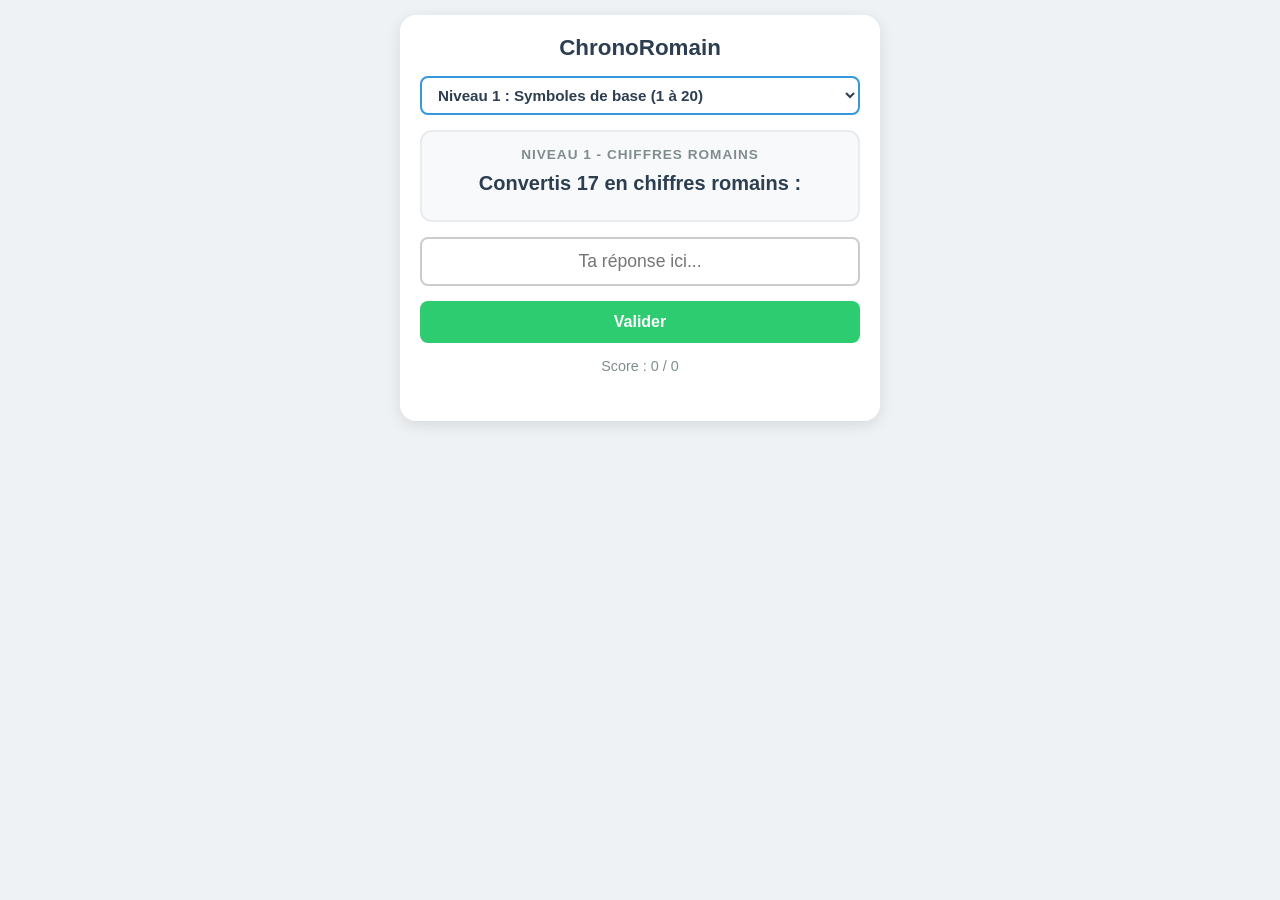
<file: indexchiffresromains.html>
<!DOCTYPE html>
<html lang="fr">
<head>
  <meta charset="UTF-8">
  <meta name="viewport" content="width=device-width, initial-scale=1.0">
  <title>ChronoRomain - Niveaux & Explications</title>
  <style>
    * { box-sizing: border-box; font-family: 'Segoe UI', sans-serif; }
    body { background: #eef2f5; margin: 0; padding: 15px; display: flex; justify-content: center; }
    .card { background: white; padding: 20px; border-radius: 16px; box-shadow: 0 4px 15px rgba(0,0,0,0.1); width: 100%; max-width: 480px; text-align: center; }
    h1 { color: #2c3e50; font-size: 1.4rem; margin-top: 0; }
    
    .level-select { margin-bottom: 15px; }
    select { padding: 8px 12px; font-size: 0.95rem; border-radius: 8px; border: 2px solid #3498db; background: white; color: #2c3e50; font-weight: bold; width: 100%; }

    .question-box { background: #f8f9fa; border: 2px solid #e9ecef; border-radius: 12px; padding: 15px; margin-bottom: 15px; position: relative; }
    .question-title { font-size: 0.85rem; color: #7f8c8d; text-transform: uppercase; letter-spacing: 1px; font-weight: bold; }
    .question-text { font-size: 1.25rem; font-weight: bold; color: #2c3e50; margin: 10px 0; }
    
    input { width: 100%; padding: 12px; font-size: 1.1rem; border: 2px solid #ccc; border-radius: 8px; text-align: center; margin-bottom: 15px; outline: none; }
    input:focus { border-color: #3498db; }
    
    button.action-btn { background: #2ecc71; color: white; border: none; padding: 12px; font-size: 1rem; border-radius: 8px; cursor: pointer; width: 100%; font-weight: bold; }
    button.action-btn:hover { background: #27ae60; }
    
    .feedback { margin-top: 15px; padding: 15px; border-radius: 10px; font-size: 0.95rem; text-align: left; display: none; line-height: 1.4; }
    .correct { background: #d4edda; color: #155724; border: 1px solid #c3e6cb; }
    .incorrect { background: #f8d7da; color: #721c24; border: 1px solid #f5c6cb; }
    
    .roman-img { width: 90px; height: auto; margin-bottom: 10px; display: block; margin-left: auto; margin-right: auto; }
    .explanation { margin-top: 8px; font-size: 0.88rem; font-style: italic; color: #495057; border-top: 1px dashed #ccc; padding-top: 8px; }

    .score-board { margin-top: 15px; font-size: 0.9rem; color: #7f8c8d; }
    .save-status { min-height: 1.4em; margin: 8px 0 0; font-size: 0.85rem; color: #495057; }
  </style>
</head>
<body>

<div class="card">
  <h1>ChronoRomain</h1>

  <div class="level-select">
    <select id="levelSelect" onchange="changerNiveau()">
      <option value="1">Niveau 1 : Symboles de base (1 à 20)</option>
      <option value="2">Niveau 2 : Grands nombres (jusqu'à 100)</option>
      <option value="3">Niveau 3 : Siècles simples (ap. J.-C.)</option>
      <option value="4">Niveau 4 : Millénaires & Siècles complexes</option>
      <option value="5">Niveau 5 : Dates complètes (1 à 2026)</option>
      <option value="6">Niveau 6 : Mode Expert (avant J.-C.)</option>
    </select>
  </div>

  <div class="question-box">
    <div class="question-title" id="qCategory">Catégorie</div>
    <div class="question-text" id="qText">Question...</div>
  </div>
  
  <input type="text" id="exoInput" placeholder="Ta réponse ici..." autocomplete="off">
  <button class="action-btn" id="btnValider" onclick="verifierReponse()">Valider</button>
  
  <div id="feedback" class="feedback">
    <div id="feedbackContent"></div>
  </div>

  <div class="score-board">Score : <span id="scoreVal">0</span> / <span id="totalVal">0</span></div>
  <p id="saveStatus" class="save-status" role="status" aria-live="polite"></p>
</div>

<script>
const tableRomaine = [
  { v: 1000, s: 'M' }, { v: 900, s: 'CM' }, { v: 500, s: 'D' }, { v: 400, s: 'CD' },
  { v: 100, s: 'C' }, { v: 90, s: 'XC' }, { v: 50, s: 'L' }, { v: 40, s: 'XL' },
  { v: 10, s: 'X' }, { v: 9, s: 'IX' }, { v: 5, s: 'V' }, { v: 4, s: 'IV' }, { v: 1, s: 'I' }
];

// Image du Romain avec le pouce levé (encodée ou SVG)
const imgRomain = `<svg class="roman-img" viewBox="0 0 100 100">
  <circle cx="50" cy="40" r="22" fill="#f1c40f"/>
  <path d="M 30 20 Q 50 5 70 20 L 65 30 L 35 30 Z" fill="#e74c3c"/>
  <rect x="40" y="62" width="20" height="30" fill="#e74c3c"/>
  <circle cx="75" cy="50" r="8" fill="#f1c40f"/>
  <path d="M 75 42 L 75 32" stroke="#222" stroke-width="4" stroke-linecap="round"/>
</svg>`;

function enChiffresRomains(num) {
  let res = '';
  for (const { v, s } of tableRomaine) {
    while (num >= v) { res += s; num -= v; }
  }
  return res;
}

let questionActuelle = {};
let score = 0;
let total = 0;
let attendReponse = true;
let dernierEnvoiReponse = '';

window.addEventListener('message', event => {
  if (event.source !== window.parent ||
      !event.data || event.data.type !== 'chronoquest-answer-saved' ||
      event.data.requestId !== dernierEnvoiReponse) return;

  document.getElementById('saveStatus').textContent = event.data.saved
    ? 'Réponse enregistrée dans Supabase.'
    : `Réponse non enregistrée. ${event.data.error || 'Vérifie la connexion au Hub.'}`;
});

function changerNiveau() {
  score = 0;
  total = 0;
  document.getElementById('scoreVal').textContent = score;
  document.getElementById('totalVal').textContent = total;
  genererQuestion();
}

function genererQuestion() {
  attendReponse = true;
  document.getElementById('exoInput').value = '';
  document.getElementById('exoInput').disabled = false;
  document.getElementById('feedback').style.display = 'none';
  document.getElementById('btnValider').textContent = 'Valider';

  const lvl = parseInt(document.getElementById('levelSelect').value);

  if (lvl === 1) {
    const val = Math.floor(Math.random() * 20) + 1;
    questionActuelle = {
      cat: 'Niveau 1 - Chiffres Romains',
      text: `Convertis ${val} en chiffres romains :`,
      rep: enChiffresRomains(val),
      exp: `Les symboles de base sont I(1), V(5), X(10). On place un petit symbole à gauche pour soustraire (IV=4, IX=9).`
    };
  } else if (lvl === 2) {
    const val = Math.floor(Math.random() * 80) + 21;
    questionActuelle = {
      cat: 'Niveau 2 - Grands Nombres',
      text: `À quel nombre arabe correspond ${enChiffresRomains(val)} ?`,
      rep: val.toString(),
      exp: `${enChiffresRomains(val)} se décompose avec L(50), C(100) et les règles de soustraction (XL=40, XC=90).`
    };
  } else if (lvl === 3) {
    const annee = Math.floor(Math.random() * 1900) + 100;
    const siecle = Math.ceil(annee / 100);
    questionActuelle = {
      cat: 'Niveau 3 - Siècles',
      text: `En quel siècle se situe l'année ${annee} ? (en chiffres romains, ex: XXI)`,
      rep: enChiffresRomains(siecle),
      exp: `Pour trouver le siècle de l'année ${annee} : divise par 100 et arrondis au supérieur (${annee} → ${siecle}ᵉ siècle).`
    };
  } else if (lvl === 4) {
    const annee = Math.floor(Math.random() * 2000) + 1;
    const isMillenaire = Math.random() > 0.5;
    if (isMillenaire) {
      const mil = Math.ceil(annee / 1000);
      questionActuelle = {
        cat: 'Niveau 4 - Millénaires',
        text: `Quel est le millénaire de l'année ${annee} ? (ex: I, II, III)`,
        rep: enChiffresRomains(mil),
        exp: `L'année ${annee} fait partie du ${mil}ᵉʳ millénaire car 1 millénaire = 1000 ans.`
      };
    } else {
      const siecle = Math.ceil(annee / 100);
      questionActuelle = {
        cat: 'Niveau 4 - Siècles',
        text: `En quel siècle sommes-nous en l'an ${annee} ?`,
        rep: enChiffresRomains(siecle),
        exp: `L'année ${annee} appartient au ${enChiffresRomains(siecle)}ᵉ siècle (de ${ (siecle-1)*100 + 1 } à ${ siecle*100 }).`
      };
    }
  } else if (lvl === 5) {
    const annee = Math.floor(Math.random() * 2026) + 1;
    questionActuelle = {
      cat: 'Niveau 5 - Dates Historiques',
      text: `Écris l'année ${annee} complète en chiffres romains :`,
      rep: enChiffresRomains(annee),
      exp: `${annee} se décompose : M(1000), D(500), C(100), L(50), X(10), V(5), I(1).`
    };
  } else {
    // Niveau 6 : Avant J.-C.
    const anneeAbs = Math.floor(Math.random() * 800) + 1;
    const siecle = Math.ceil(anneeAbs / 100);
    questionActuelle = {
      cat: 'Niveau 6 - Avant J.-C.',
      text: `Quel est le siècle de l'année -${anneeAbs} (${anneeAbs} av. J.-C.) ?`,
      rep: enChiffresRomains(siecle),
      exp: `Pour -${anneeAbs}, le calcul du siècle reste le même (${siecle}ᵉ siècle), mais on précise "av. J.-C." car la numérotation compte à l'envers.`
    };
  }

  document.getElementById('qCategory').textContent = questionActuelle.cat;
  document.getElementById('qText').textContent = questionActuelle.text;
}

function verifierReponse() {
  if (!attendReponse) {
    genererQuestion();
    return;
  }

  const saisie = document.getElementById('exoInput').value.trim().toUpperCase();
  if (!saisie) return;
  const reponseEleve = document.getElementById('exoInput').value.trim();

  const fb = document.getElementById('feedback');
  const fbContent = document.getElementById('feedbackContent');
  const bonneReponse = questionActuelle.rep;
  total++;

  const estCorrecte = saisie === bonneReponse.toUpperCase();
  if (estCorrecte) {
    score++;
    fbContent.innerHTML = `
      ${imgRomain}
      <strong>Optime ! (Bravo !)</strong> Bonne réponse.
    `;
    fb.className = "feedback correct";
  } else {
    fbContent.innerHTML = `
      <strong>Erreur !</strong> La bonne réponse était : <strong>${questionActuelle.rep}</strong>
      <div class="explanation">💡 <strong>Explication :</strong> ${questionActuelle.exp}</div>
    `;
    fb.className = "feedback incorrect";
  }

  document.getElementById('scoreVal').textContent = score;
  document.getElementById('totalVal').textContent = total;
  fb.style.display = 'block';
  document.getElementById('exoInput').disabled = true;
  document.getElementById('btnValider').textContent = 'Question suivante';
  attendReponse = false;

  const requestId = `${Date.now()}-${Math.random().toString(36).slice(2)}`;
  dernierEnvoiReponse = requestId;
  const saveStatus = document.getElementById('saveStatus');
  if (window.parent === window) {
    saveStatus.textContent = 'Pour enregistrer cette réponse, ouvre le jeu depuis ChronoQuest après t’être identifié.';
    return;
  }

  saveStatus.textContent = 'Enregistrement de la réponse…';
  window.parent.postMessage({
    type: 'chronoquest-answer',
    requestId,
    level: Number(document.getElementById('levelSelect').value),
    questionNumber: total,
    question: questionActuelle.text,
    studentAnswer: reponseEleve,
    correctAnswer: bonneReponse,
    isCorrect: estCorrecte,
    score,
    maxScore: total
  }, '*');
  window.setTimeout(() => {
    if (dernierEnvoiReponse === requestId &&
        saveStatus.textContent === 'Enregistrement de la réponse…') {
      saveStatus.textContent = 'Aucune confirmation reçue du Hub. Vérifie que le jeu est lancé depuis ChronoQuest.';
    }
  }, 10000);
}

genererQuestion();
</script>
</body>
</html>
</file>
